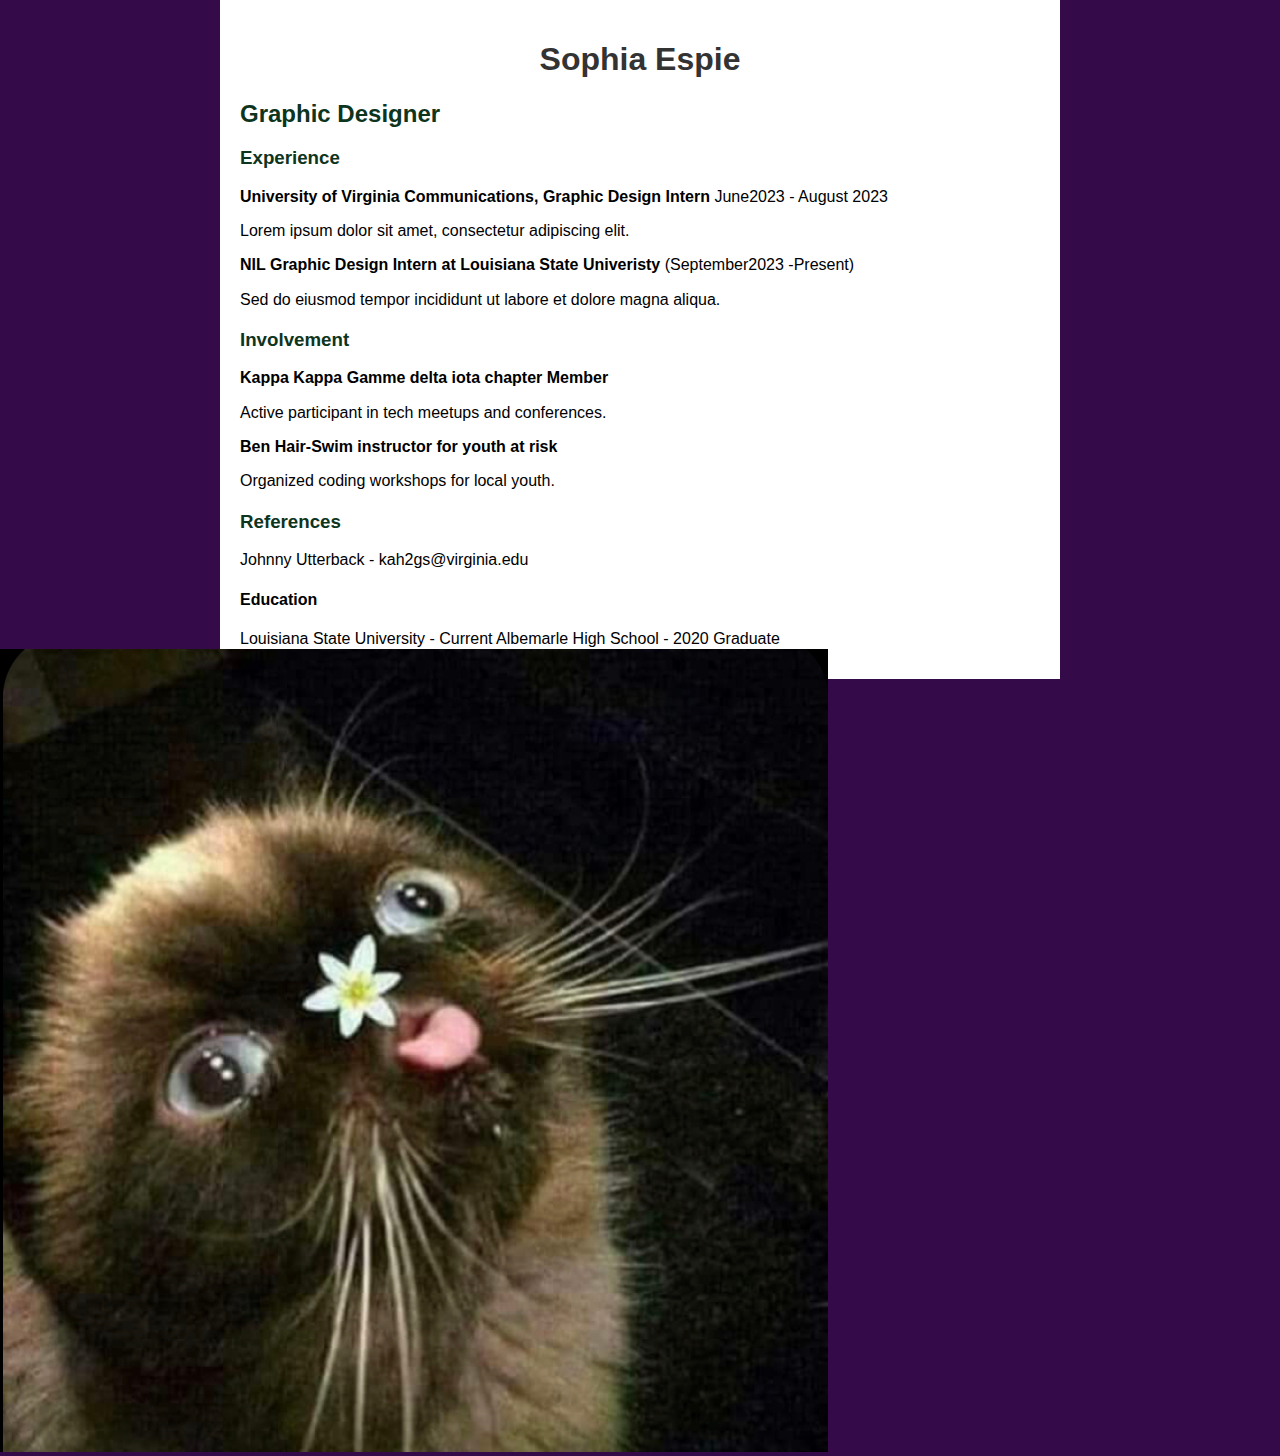
<file: about.html>
<!doctype html>
<html class="no-js" lang="en">

<head>
  <meta charset="utf-8">
  <title>Responsive Layouts</title>
  <meta name="description" content="This site will serve as the hub for many sub responsive layouts">
  <meta name="viewport" content="width=device-width, initial-scale=1">

  <meta property="og:title" content="">
  <meta property="og:type" content="">
  <meta property="og:url" content="">
  <meta property="og:image" content="">

  <link rel="manifest" href="site.webmanifest">
  <link rel="apple-touch-icon" href="icon.png">


  <link rel="stylesheet" href="css/normalize.css">
  <link rel="stylesheet" href="css/main.css">

  <meta name="theme-color" content="#fafafa">
</head>



<!DOCTYPE html>
<html lang="en">
<head>
    <meta charset="UTF-8">
    <meta name="viewport" content="width=device-width, initial-scale=1.0">
    <style>
        body {
            font-family: Arial, sans-serif;
            background-color:#340a48;
            margin: 0;
        }

        .container {
            max-width: 800px;
            margin: 0 auto;
            padding: 20px;
            background-color: #fff;
        }

        h1 {
            text-align: center;
            color: #333;
        }

        h2 {
            color:  #0d341d;
        }

        .section {
            margin-top: 20px;
        }

        .section h3 {
            color:  #0d341d;
        }

        .section p {
            margin-bottom: 10px;
        }
    </style>
</head>
<body>
    <div class="container">
        <h1>Sophia Espie</h1>
        <h2>Graphic Designer</h2>

        <div class="section">
            <h3>Experience</h3>
            <p><strong>University of Virginia Communications, Graphic Design Intern</strong> June2023 - August 2023</p>
            <p>Lorem ipsum dolor sit amet, consectetur adipiscing elit.</p>

            <p><strong>NIL Graphic Design Intern at Louisiana State Univeristy</strong> (September2023 -Present)</p>
            <p>Sed do eiusmod tempor incididunt ut labore et dolore magna aliqua.</p>
        </div>

        <div class="section">
            <h3>Involvement</h3>
            <p><strong>Kappa Kappa Gamme delta iota chapter Member</strong></p>
            <p>Active participant in tech meetups and conferences.</p>

            <p><strong>Ben Hair-Swim instructor for youth at risk</strong></p>
            <p>Organized coding workshops for local youth.</p>
        </div>

        <div class="section">
            <h3>References</h3>
            <p>Johnny Utterback - kah2gs@virginia.edu</p>
        </div>
        <div class="section">
            <h4>Education</h4>
            <p>Louisiana State University - Current
                Albemarle High School - 2020 Graduate</p>
        </div>
    </div>
</body>
</html>


<!DOCTYPE html>
<html lang="en">
<head>
    <meta charset="UTF-8">
    <meta name="viewport" content="width=device-width, initial-scale=1.0">
    <style>
        body {
            font-family: Arial, sans-serif;
            margin: 0;
            padding: 0;
           
        }

        .footer {
            padding: 20px 0;
            text-align: center;
            position: relative;
        }

        .moving-photo {
            width: 50px;
            height: 50px;
            position: absolute;
            bottom: 20px;
            animation: photoMove 4s linear infinite;
        }

        @keyframes photoMove {
            0% {
                left: 0;
            }
            50% {
                left: 50%;
            }
            100% {
                left: 100%;
            }
        }
    </style>
</head>
<body>
    <div class="footer">
        <div class="moving-photo">
            <img src="img/IMG_8560.jpg" alt="Moving Photo">
        </div>
    </div>
</body>
</html>
</file>
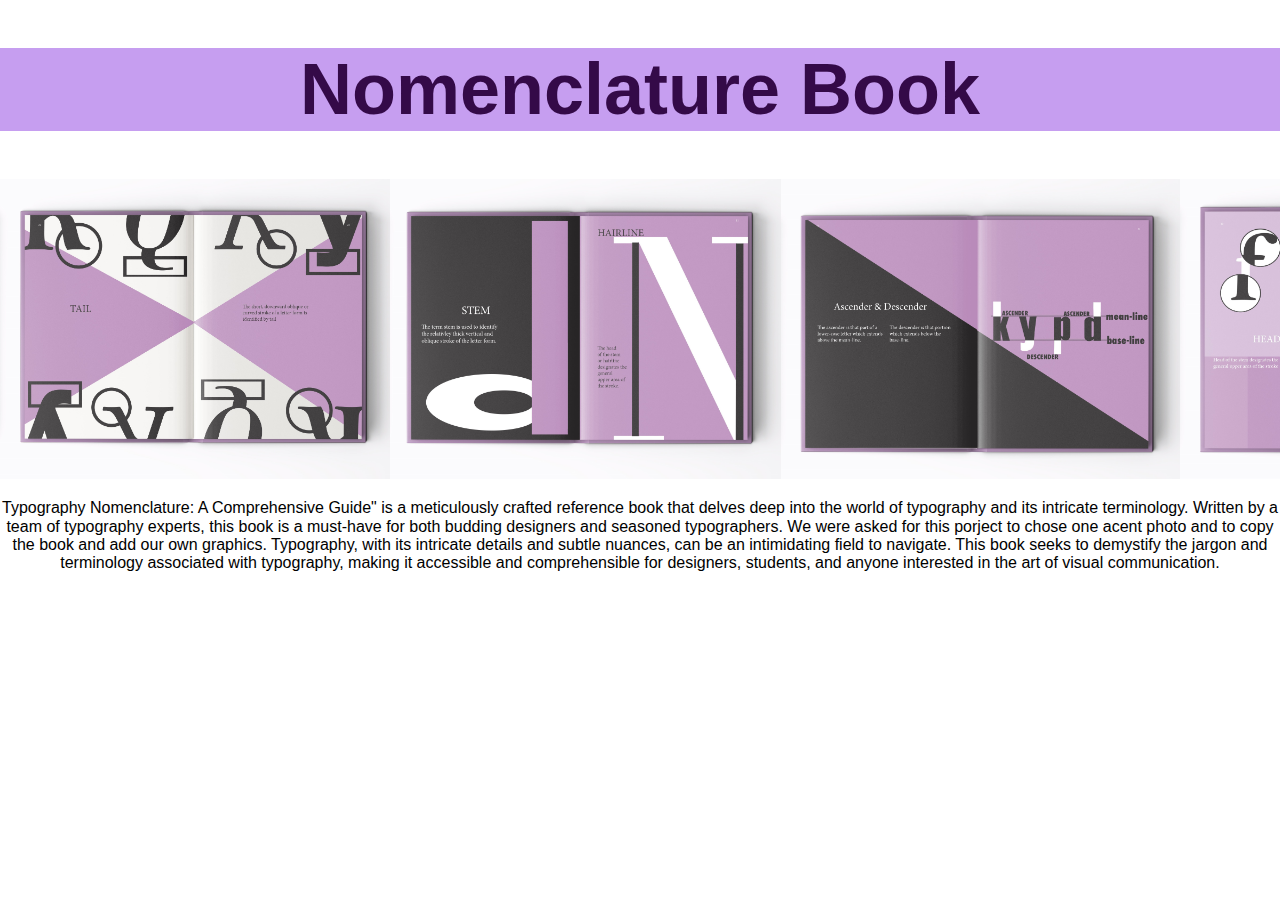
<file: page2.html>
<!doctype html>
<html class="no-js" lang="en">

<head>
  <meta charset="utf-8">
  <title>Responsive Layouts</title>
  <meta name="description" content="This site will serve as the hub for many sub responsive layouts">
  <meta name="viewport" content="width=device-width, initial-scale=1">

  <meta property="og:title" content="">
  <meta property="og:type" content="">
  <meta property="og:url" content="">
  <meta property="og:image" content="">

  <link rel="manifest" href="site.webmanifest">
  <link rel="apple-touch-icon" href="icon.png">
 

  <link rel="stylesheet" href="css/normalize.css">
  <link rel="stylesheet" href="css/main.css">

  <meta name="theme-color" content="#fafafa">
</head>

<html lang="en">
<head>
    <meta charset="UTF-8">
    <meta name="viewport" content="width=device-width, initial-scale=1.0">
    <style>
        .header2 {
            text-align: center;
            font-size: 36px;
            margin: 20px 0;
            color: #340a48;
            background-color:  #c69ef0;
        }

        .gallery {
            display: flex;
            justify-content: space-between;
        }

        .gallery img {
            width: 400px;
            height: 300px;
        }

        .info {
            text-align: center;
            font-size: 16px;
            margin: 20px 0;
        }
    </style>
    <title>Photo Gallery</title>
</head>
<body>
    <div class="header2">
        <h1>Nomenclature Book</h1>
    </div>

    <div class="gallery">
        <img src="img/1 new nomen 1.jpg" alt="Image 1">
        <img src="img/1 new nomen 2.jpg" alt="Image 2">
        <img src="img/1 new nomen 3.jpg" alt="Image 3">
        <img src="img/1 new nomen 4.jpg" alt="Image 4">
    </div>

    <div class="info">
        <p>Typography Nomenclature: A Comprehensive Guide" is a meticulously crafted reference book that delves deep into the world of typography and its intricate terminology. Written by a team of typography experts, this book is a must-have for both budding designers and seasoned typographers. We were asked for this porject to chose one acent photo and to copy the book and add our own graphics. Typography, with its intricate details and subtle nuances, can be an intimidating field to navigate. This book seeks to demystify the jargon and terminology associated with typography, making it accessible and comprehensible for designers, students, and anyone interested in the art of visual communication. </p>
    </div>
</body>
</html>
</file>
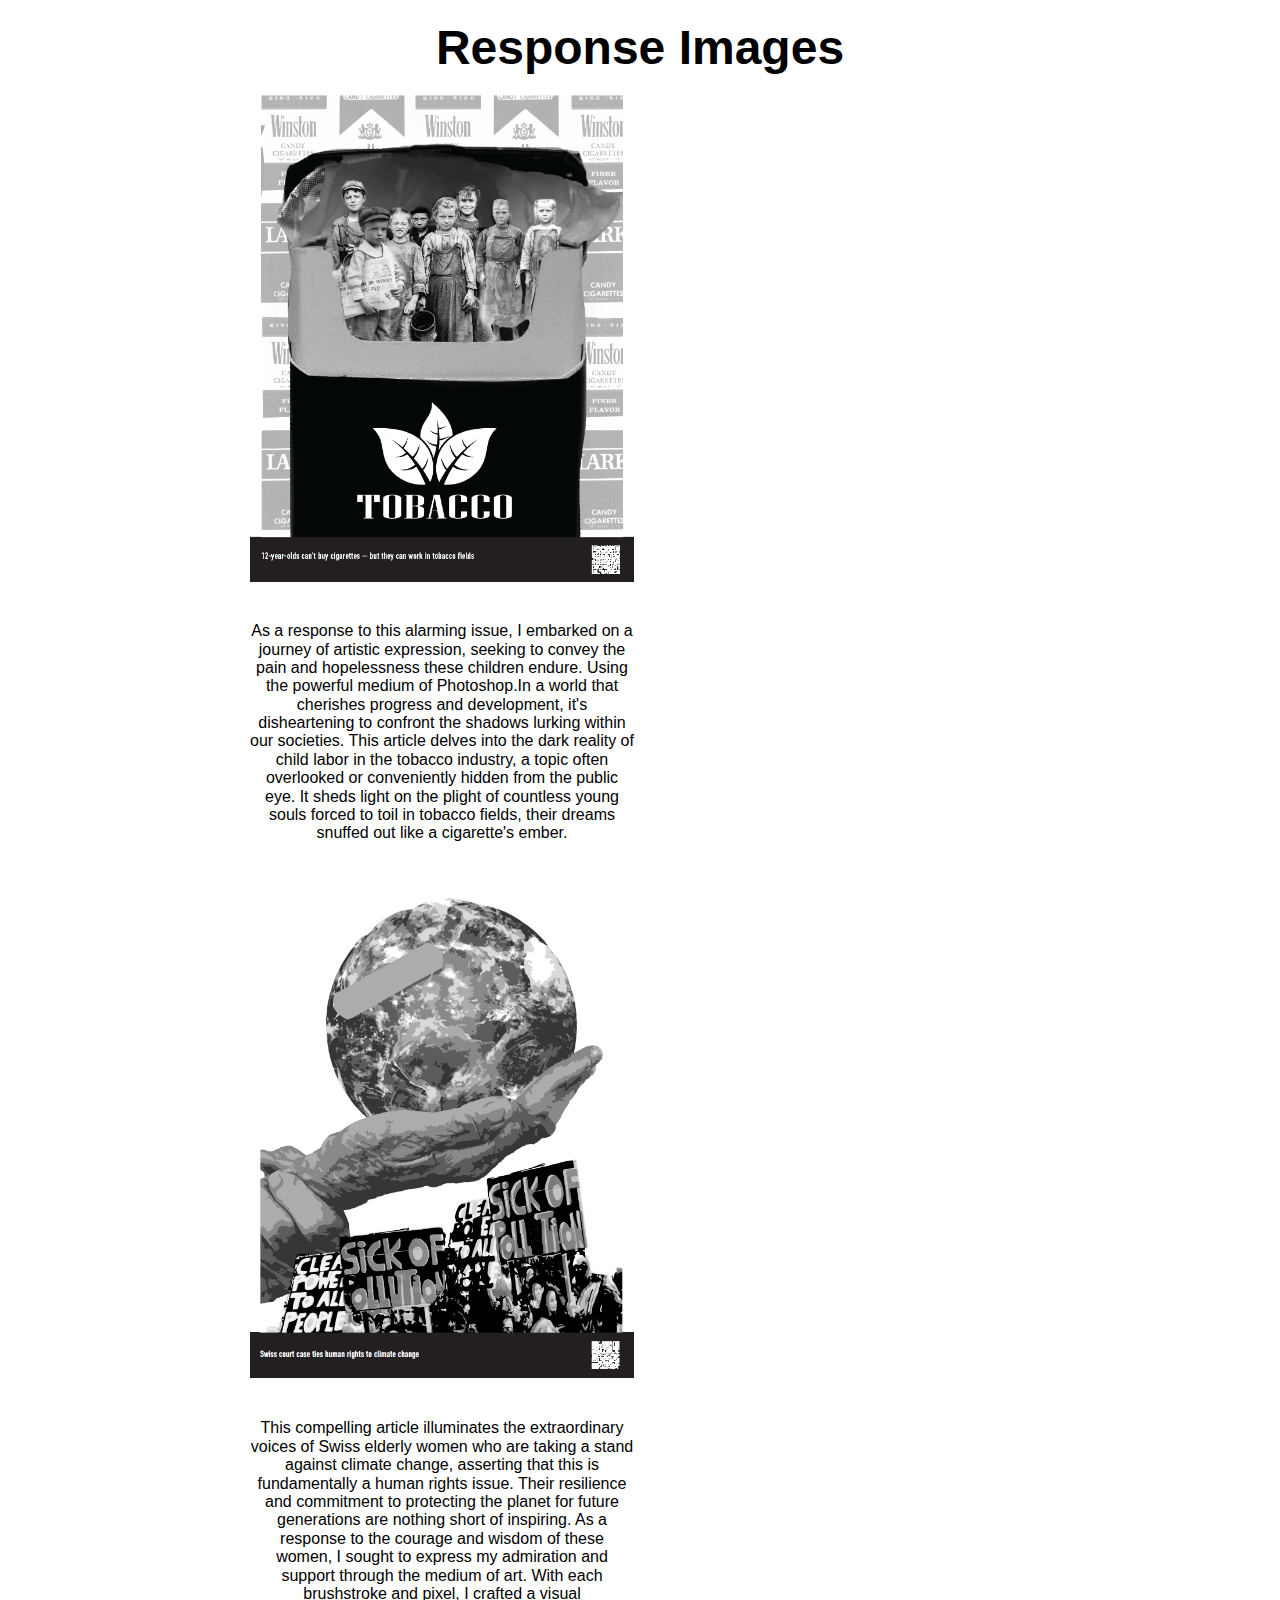
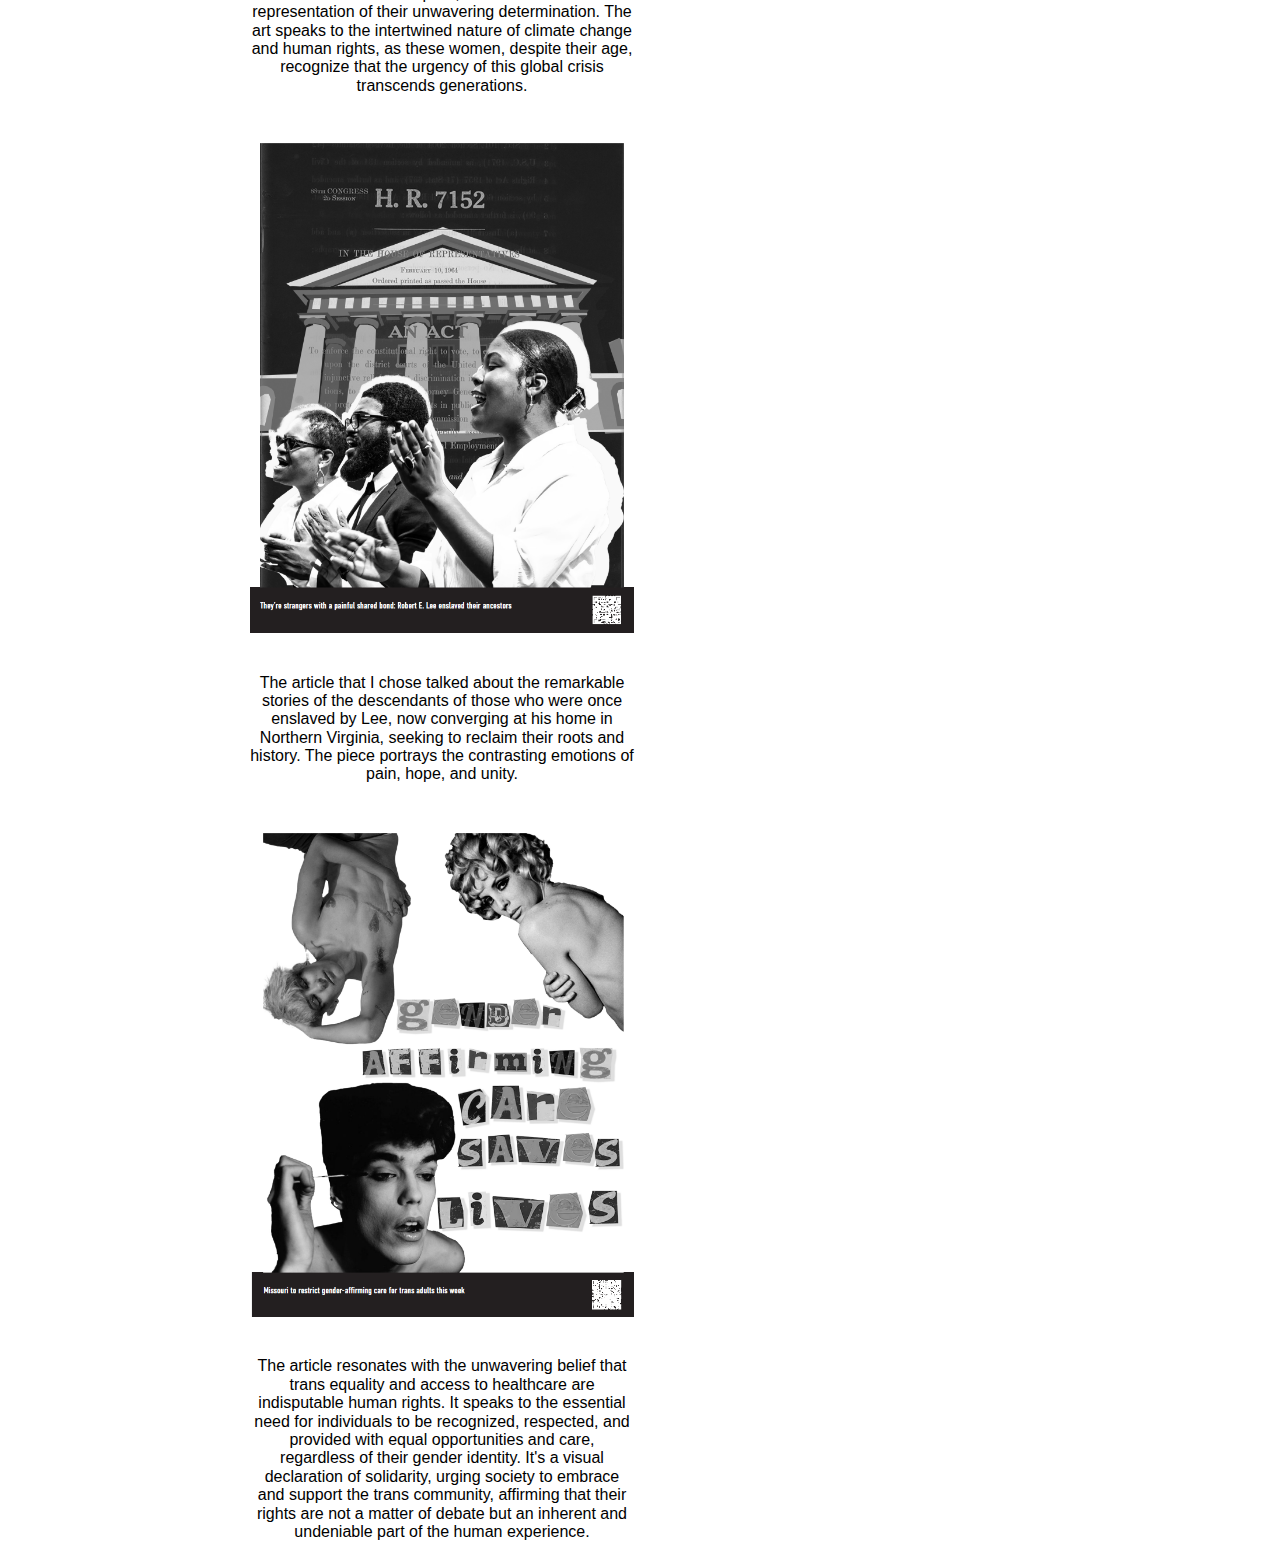
<file: page4.html>
<!doctype html>
<html class="no-js" lang="en">

<head>
  <meta charset="utf-8">
  <title>Responsive Layouts</title>
  <meta name="description" content="This site will serve as the hub for many sub responsive layouts">
  <meta name="viewport" content="width=device-width, initial-scale=1">

  <meta property="og:title" content="">
  <meta property="og:type" content="">
  <meta property="og:url" content="">
  <meta property="og:image" content="">

  <link rel="manifest" href="site.webmanifest">
  <link rel="apple-touch-icon" href="icon.png">
  <!-- Place favicon.ico in the root directory -->

  <link rel="stylesheet" href="css/normalize.css">
  <link rel="stylesheet" href="css/main.css">

  <meta name="theme-color" content="#fafafa">
</head>

</html>


<!DOCTYPE html>
<html lang="en">
<head>
    <meta charset="UTF-8">
    <meta name="viewport" content="width=device-width, initial-scale=1.0">
    <style>
        .container {
            text-align: center;
            max-width: 800px;
            margin: 0 auto;
        }

        .title {
            font-size: 24px;
            margin-top: 20px;
        }

        .row {
            display: flex;
            flex-wrap: wrap;
            justify-content: space-between;
        }

        .image {
            flex: 0 0 48%; 
            margin: 10px;
            text-align: center;
        }

        .image img {
            width: 100%;
            max-width: 100%;
            height: auto;
        }

        .description {
            flex: 0 0 48%; 
            margin: 10px;
            text-align: center;
        }
    </style>
    <title>Image Gallery</title>
</head>
<body>
    <div class="container">
        <div class="title">
            <h1>Response Images</h1>
        </div>
        <div class="row">
            <div class="image">
                <img src="img/child labor.png" alt="Image 1">
            </div>
            <div class="description">
                <p>As a response to this alarming issue, I embarked on a journey of artistic expression, seeking to convey the pain and hopelessness these children endure. Using the powerful medium of Photoshop.In a world that cherishes progress and development, it's disheartening to confront the shadows lurking within our societies. This article delves into the dark reality of child labor in the tobacco industry, a topic often overlooked or conveniently hidden from the public eye. It sheds light on the plight of countless young souls forced to toil in tobacco fields, their dreams snuffed out like a cigarette's ember.</p>
            </div>
            <div class="image">
                <img src="img/climate change.png" alt="Image 2">
            </div>
            <div class="description">
                <p>This compelling article illuminates the extraordinary voices of Swiss elderly women who are taking a stand against climate change, asserting that this is fundamentally a human rights issue. Their resilience and commitment to protecting the planet for future generations are nothing short of inspiring. As a response to the courage and wisdom of these women, I sought to express my admiration and support through the medium of art. With each brushstroke and pixel, I crafted a visual representation of their unwavering determination. The art speaks to the intertwined nature of climate change and human rights, as these women, despite their age, recognize that the urgency of this global crisis transcends generations.</p>
            </div>
            <div class="image">
                <img src="img/REL ansestors.png" alt="Image 3">
            </div>
            <div class="description">
                <p>The article that I chose talked about the remarkable stories of the descendants of those who were once enslaved by Lee, now converging at his home in Northern Virginia, seeking to reclaim their roots and history.  The piece portrays the contrasting emotions of pain, hope, and unity.</p>
            </div>
            <div class="image">
                <img src="img/trans_rights.png" alt="Image 4">
            </div>
            <div class="description">
                <p>The article resonates with the unwavering belief that trans equality and access to healthcare are indisputable human rights. It speaks to the essential need for individuals to be recognized, respected, and provided with equal opportunities and care, regardless of their gender identity. It's a visual declaration of solidarity, urging society to embrace and support the trans community, affirming that their rights are not a matter of debate but an inherent and undeniable part of the human experience.</p>
            </div>
        </div>
    </div>
</body>
</html>
</file>
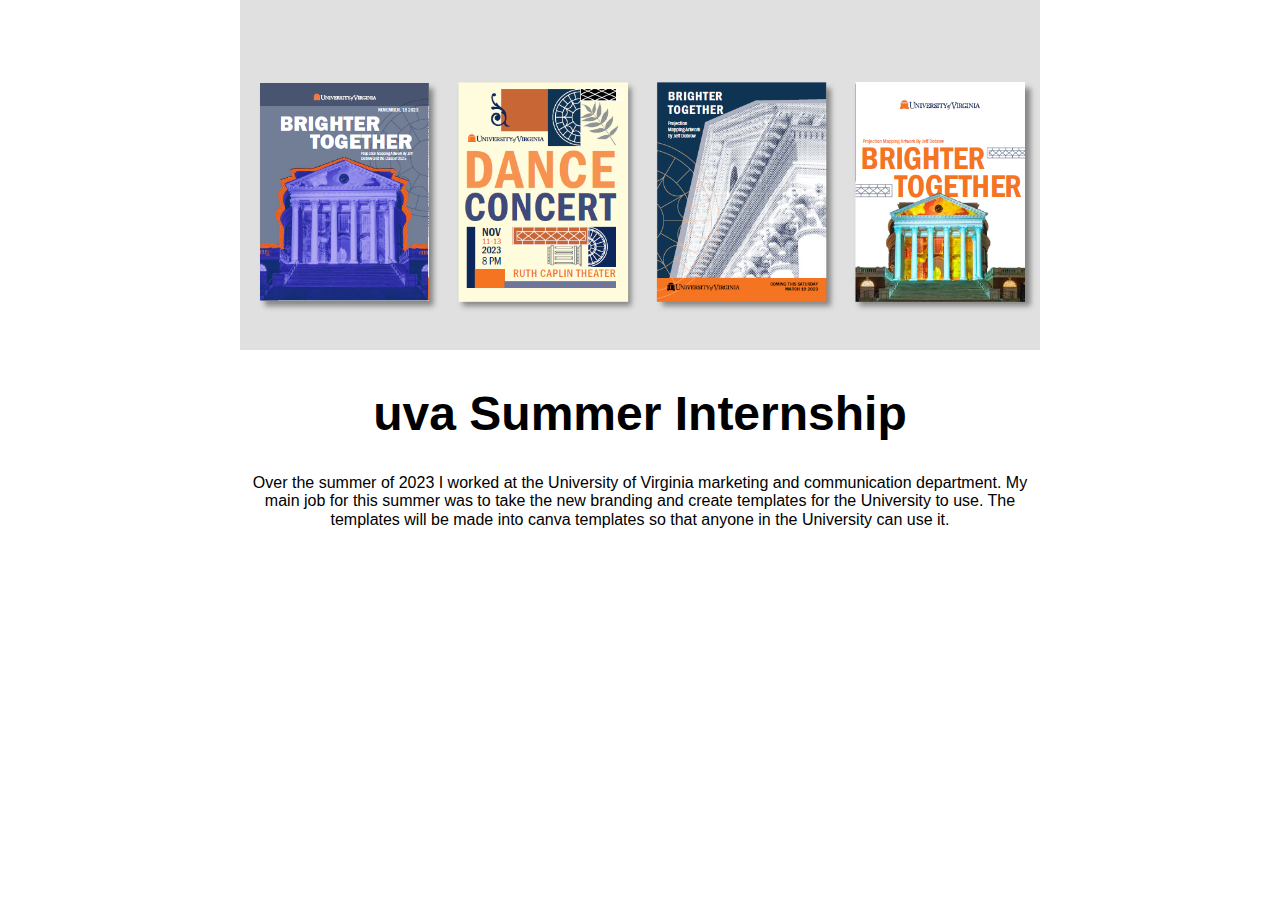
<file: page5.html>
<!doctype html>
<html class="no-js" lang="en">

<head>
  <meta charset="utf-8">
  <title>Responsive Layouts</title>
  <meta name="description" content="This site will serve as the hub for many sub responsive layouts">
  <meta name="viewport" content="width=device-width, initial-scale=1">

  <meta property="og:title" content="">
  <meta property="og:type" content="">
  <meta property="og:url" content="">
  <meta property="og:image" content="">

  <link rel="manifest" href="site.webmanifest">
  <link rel="apple-touch-icon" href="icon.png">
  <!-- Place favicon.ico in the root directory -->

  <link rel="stylesheet" href="css/normalize.css">
  <link rel="stylesheet" href="css/main.css">

  <meta name="theme-color" content="#fafafa">
</head>

</html>

<html lang="en">
<head>
    <meta charset="UTF-8">
    <meta name="viewport" content="width=device-width, initial-scale=1.0">
    <style>
        .container {
            text-align: center;
            max-width: 800px;
            margin: 0 auto;
        }

        .header {
            font-size: 24px;
            margin-top: 20px;
        }

        .image {
            max-width: 100%;
            height: auto;
        }

        .info {
            font-size: 16px;
            margin: 20px 0;
        }
    </style>
    <title>Image and Information</title>
</head>
<body>
    <div class="container">
        <img class="image" src="img/summer_intern.png" alt="Large Image">
        <div class="header">
            <h1>uva Summer Internship</h1>
        </div>
        <div class="info">
            <p>Over the summer of 2023 I worked at the
              University of Virginia marketing and
              communication department. My main job for this summer was to take the new branding and create templates for the University to use. The templates will be made into canva templates so that anyone in the University can use it.</p>
        </div>
    </div>
</body>
</html>
</file>
<file: css/main.css>
/* Place CSS styles here */
body {
    font-family: Arial, sans-serif;
}

header {
    background-color: #c69ef0;
    color: #0d341d;
    text-align: center;
    padding: 20px;
    border: 10px solid #340a48;
}

.title {
    display: flex;
    align-items: center;
    justify-content: center;
}

.title h1 {
    margin: 0;
}

.title img {
    width: 100px;
    height: 100px;
    border-radius: 50%;
    margin: 0 20px;
}

.projects, .contact {
    margin: 20px;
}

.carousel {
    
}

footer {
    background-color:#c69ef0;
    color: #0d341d;
    padding: 20px;
    text-align: center;
}

.social-links {
    
}


<style>
    body {
        margin: 0;
        padding: 0;
    }

    nav {
        background-color:#c69ef0; 
        width: 1px; 
        position: fixed;
        top: 0;
        left: ; 
       
       
    }

    ul {
        list-style: none;
        padding: 0;
        border: #000 15px;
    }

    li {
        text-align: right; 
        padding: 15px;
        border: #000 15px;
    }

    a {
        text-decoration: none;
        color: #0d341d; 
        display: block;
        padding-left: 10px; 
        font-weight: 200;
        border: #000 15px;
    }

    a:hover {
        background-color: #c69ef0; 
    }
</style>
</file>
